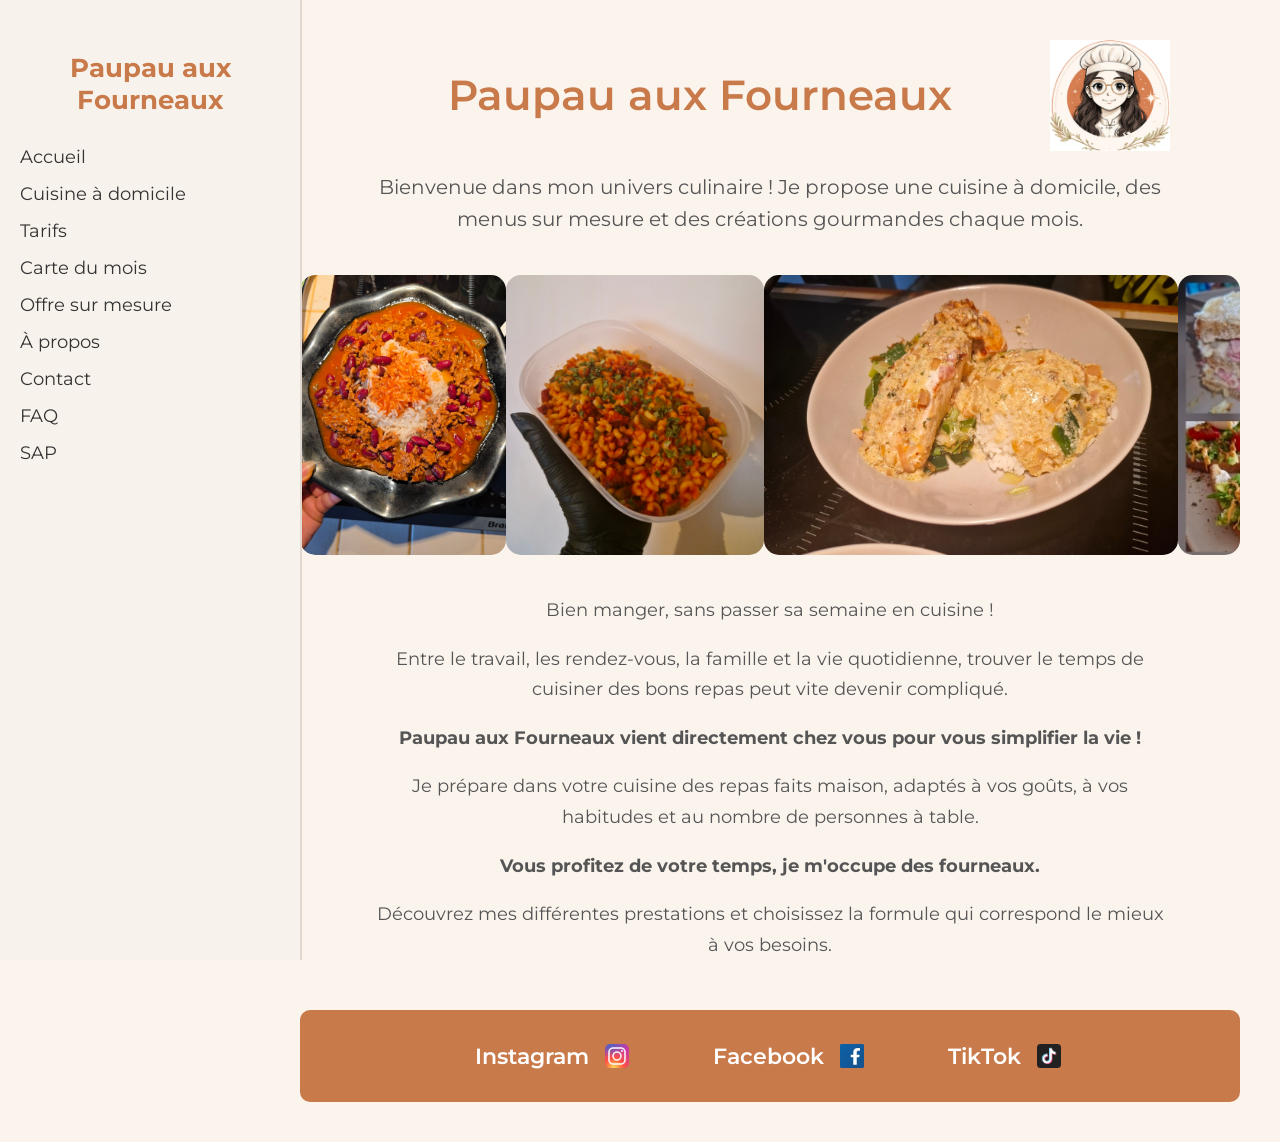
<file: index.html>
<!DOCTYPE html>
<html lang="fr">
<head>
    <meta charset="UTF-8">
    <title>Paupau aux Fourneaux</title>
    <link rel="stylesheet" href="style.css">

    <!-- Google Fonts -->
    <link rel="preconnect" href="https://fonts.googleapis.com">
    <link rel="preconnect" href="https://fonts.gstatic.com" crossorigin>
    <link href="https://fonts.googleapis.com/css2?family=Playfair+Display:wght@400;600&family=Inter:wght@300;400;500&display=swap" rel="stylesheet">
</head>

<body>

    <!-- Sidebar (PC) / Menu horizontal (mobile) -->
    <nav class="sidebar">
        <h2>Paupau aux Fourneaux</h2>
        <ul>
            <li><a href="index.html">Accueil</a></li>
            <li><a href="cuisine.html">Cuisine à domicile</a></li>
            <li><a href="tarifs.html">Tarifs</a></li>
            <li><a href="carte.html">Carte du mois</a></li>
            <li><a href="surmesure.html">Offre sur mesure</a></li>
            <li><a href="apropos.html">À propos</a></li>
            <li><a href="contact.html">Contact</a></li>
            <li><a href="faq.html">FAQ</a></li>
            <li><a href="sap.html">SAP</a></li>
        </ul>
    </nav>

    <!-- Contenu principal -->
    <main>

        <!-- Header -->
        <header class="hero">
            <div class="hero-top">
                <h1>Paupau aux Fourneaux</h1>
                <img src="image/Logo.png" class="logo-right" alt="Logo">
            </div>
            <p>Bienvenue dans mon univers culinaire ! Je propose une cuisine à domicile, des menus sur mesure et des créations gourmandes chaque mois.</p>
        </header>

        <!-- Carrousel -->
        <section class="carousel">
            <div class="slides">
                <img src="image/plat_1.jpg" alt="Plat 1">
                <img src="image/plat_2.jpg" alt="Plat 2">
                <img src="image/plat_3.jpg" alt="Plat 3">
                <img src="image/plat_4.jpg" alt="Plat 4">
                <img src="image/plat_5.jpg" alt="Plat 5">
                <img src="image/plat_6.jpg" alt="Plat 6">
                <img src="image/plat_7.jpg" alt="Plat 7">
                <img src="image/plat_8.jpg" alt="Plat 8">
                <img src="image/plat_9.jpg" alt="Plat 9">
                <img src="image/plat_10.jpg" alt="Plat 10">
                <img src="image/plat_12.jpg" alt="Plat 12">
                <img src="image/plat_13.jpg" alt="Plat 13">
                <img src="image/plat_14.jpg" alt="Plat 14">
                <img src="image/plat_15.jpg" alt="Plat 15">
            </div>
        </section>

        <!-- Présentation -->
        <section class="presentation">
            <p>Bien manger, sans passer sa semaine en cuisine !</p>
            <p>Entre le travail, les rendez-vous, la famille et la vie quotidienne, trouver le temps de cuisiner des bons repas peut vite devenir compliqué.</p>
            <p><strong>Paupau aux Fourneaux vient directement chez vous pour vous simplifier la vie !</strong></p>
            <p>Je prépare dans votre cuisine des repas faits maison, adaptés à vos goûts, à vos habitudes et au nombre de personnes à table.</p>
            <p><strong>Vous profitez de votre temps, je m'occupe des fourneaux.</strong></p>
            <p>Découvrez mes différentes prestations et choisissez la formule qui correspond le mieux à vos besoins.</p>
        </section>

        <!-- Footer -->
        <footer class="social-footer">
            <div class="footer-links">
                <a href="https://www.instagram.com/paupau_aux_fourneaux.cad/" class="social-item" target="_blank">
                    <span>Instagram</span>
                    <img src="image/insta_P.png" alt="Instagram">
                </a>
                <a href="https://www.facebook.com/people/Paupau-aux-fourneaux/61578307213638/" class="social-item" target="_blank">
                    <span>Facebook</span>
                    <img src="image/facebook_P.png" alt="Facebook">
                </a>
                <a href="https://www.tiktok.com/@paupau_aux_fourneaux" class="social-item" target="_blank">
                    <span>TikTok</span>
                    <img src="image/tiktok_P.png" alt="TikTok">
                </a>
            </div>
        </footer>

    </main>

</body>
</html>
</file>
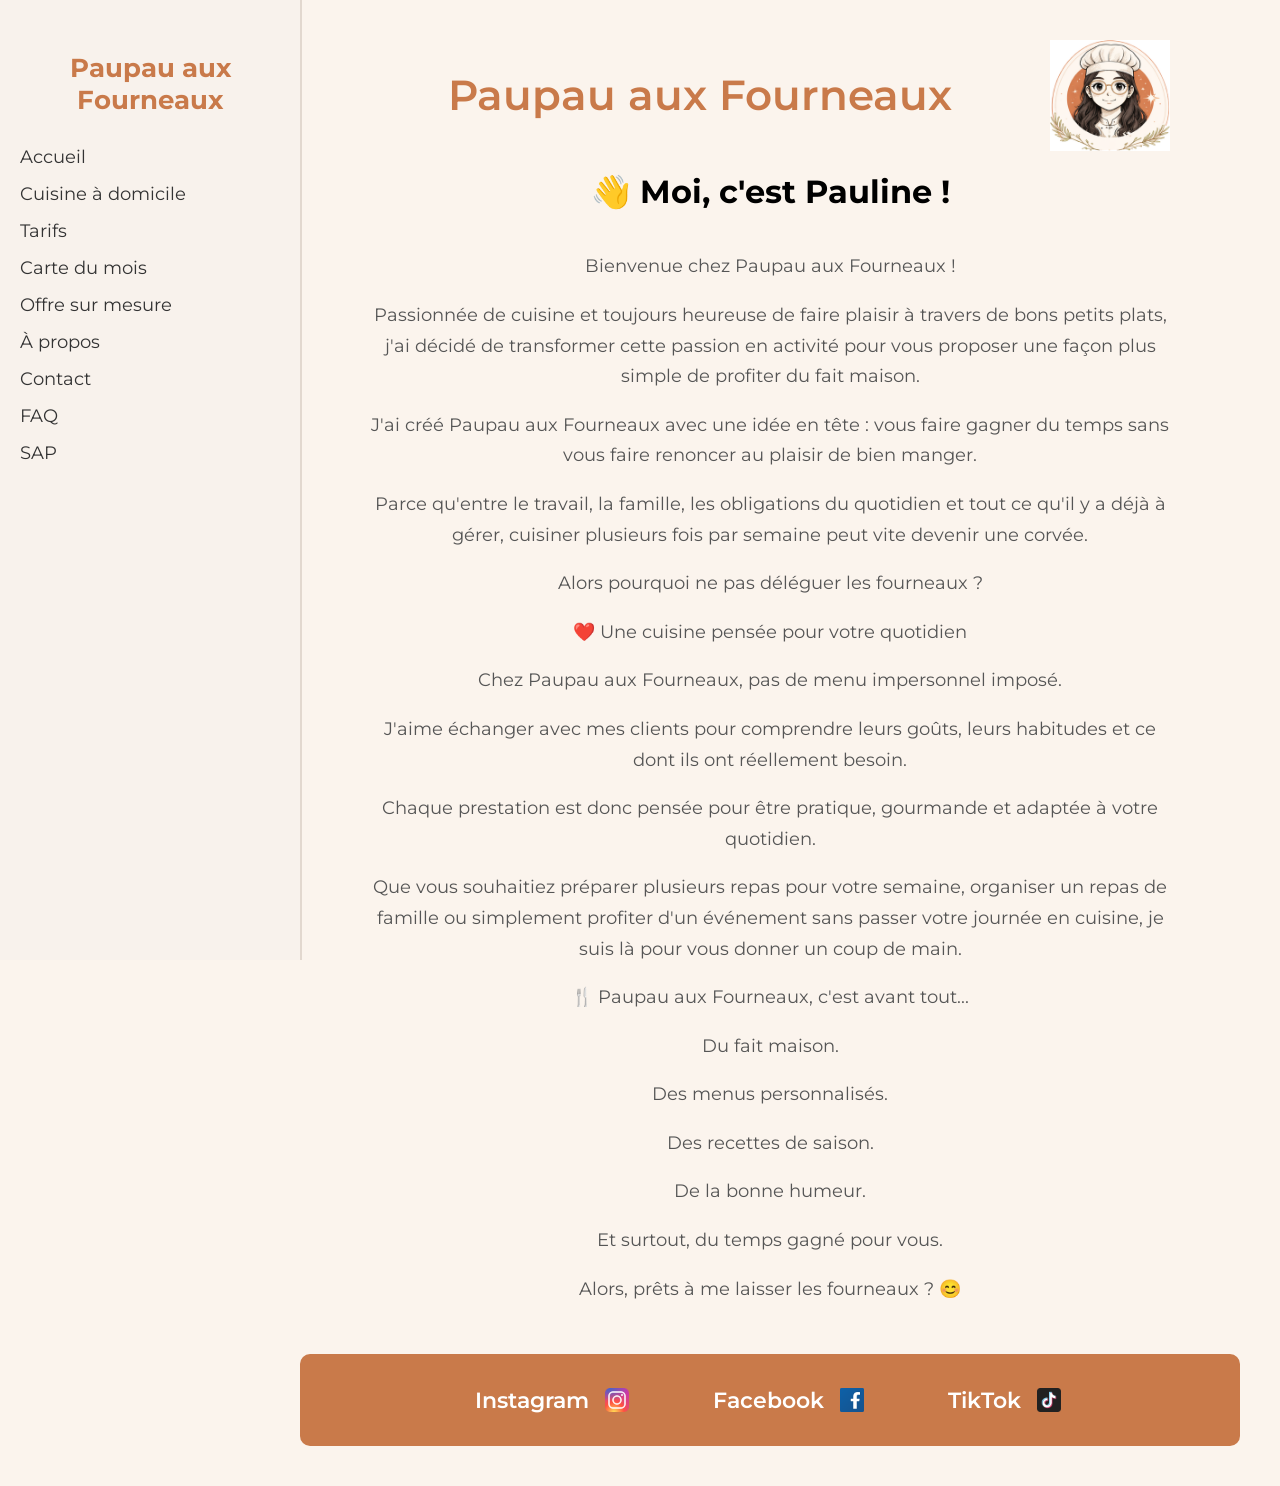
<file: apropos.html>
<!DOCTYPE html>
<html lang="fr">
<head>
    <meta charset="UTF-8">
    <title>Cuisine à domicile</title>
    <link rel="stylesheet" href="style.css">
    <link rel="preconnect" href="https://fonts.googleapis.com">
    <link rel="preconnect" href="https://fonts.gstatic.com" crossorigin>
    <link href="https://fonts.googleapis.com/css2?family=Playfair+Display:wght@400;600&family=Inter:wght@300;400;500&display=swap" rel="stylesheet">
</head>

<body>

    <!-- Sidebar -->
    <nav class="sidebar">
        <h2>Paupau aux Fourneaux</h2>
        <ul>
            <li><a href="index.html">Accueil</a></li>
            <li><a href="cuisine.html">Cuisine à domicile</a></li>
            <li><a href="tarifs.html">Tarifs</a></li>
            <li><a href="carte.html">Carte du mois</a></li>
            <li><a href="surmesure.html">Offre sur mesure</a></li>
            <li><a href="apropos.html">À propos</a></li>
            <li><a href="contact.html">Contact</a></li>
            <li><a href="faq.html">FAQ</a></li>
            <li><a href="sap.html">SAP</a></li>
        </ul>
    </nav>

    <!-- Contenu principal -->
    <main>
        <header class="hero">
    <div class="hero-top">
        <h1>Paupau aux Fourneaux</h1>
        <img src="image/Logo.png" class="logo-right">
    </div>
        <h1>👋 Moi, c'est Pauline !</h1>
        </header>

        <section class="apropos">
        <p>Bienvenue chez Paupau aux Fourneaux !</p>
<p>Passionnée de cuisine et toujours heureuse de faire plaisir à travers de bons petits plats, j'ai décidé de transformer cette passion en activité pour vous proposer une façon plus simple de profiter du fait maison.</p>
<p>J'ai créé Paupau aux Fourneaux avec une idée en tête : vous faire gagner du temps sans vous faire renoncer au plaisir de bien manger.</p>
<p>Parce qu'entre le travail, la famille, les obligations du quotidien et tout ce qu'il y a déjà à gérer, cuisiner plusieurs fois par semaine peut vite devenir une corvée.</p>
<p>Alors pourquoi ne pas déléguer les fourneaux ?</p>
<p>❤️ Une cuisine pensée pour votre quotidien</p>
<p>Chez Paupau aux Fourneaux, pas de menu impersonnel imposé.</p>
<p>J'aime échanger avec mes clients pour comprendre leurs goûts, leurs habitudes et ce dont ils ont réellement besoin.</p>
<p>Chaque prestation est donc pensée pour être pratique, gourmande et adaptée à votre quotidien.</p>
<p>Que vous souhaitiez préparer plusieurs repas pour votre semaine, organiser un repas de famille ou simplement profiter d'un événement sans passer votre journée en cuisine, je suis là pour vous donner un coup de main.</p>
<p>🍴 Paupau aux Fourneaux, c'est avant tout...</p>
<p>Du fait maison.</p>
<p>Des menus personnalisés.</p>
<p>Des recettes de saison.</p>
<p>De la bonne humeur.</p>
<p>Et surtout, du temps gagné pour vous.</p>
<p>Alors, prêts à me laisser les fourneaux ? 😊</p>
        </section>

    <!-- Réseaux sociaux -->
        <footer class="social-footer">
            <div class="footer-links">
                <a href="https://www.instagram.com/paupau_aux_fourneaux.cad/" class="social-item" target="_blank">
                    <span>Instagram</span>
                    <img src="image/insta_P.png" alt="Instagram">
                </a>
                <a href="https://www.facebook.com/people/Paupau-aux-fourneaux/61578307213638/" class="social-item" target="_blank">
                    <span>Facebook</span>
                    <img src="image/facebook_P.png" alt="Facebook">
                </a>
                <a href="https://www.tiktok.com/@paupau_aux_fourneaux" class="social-item" target="_blank">
                    <span>TikTok</span>
                    <img src="image/tiktok_P.png" alt="TikTok">
                </a>
            </div>
        </footer>
            </main>
</body>
</html>
</file>
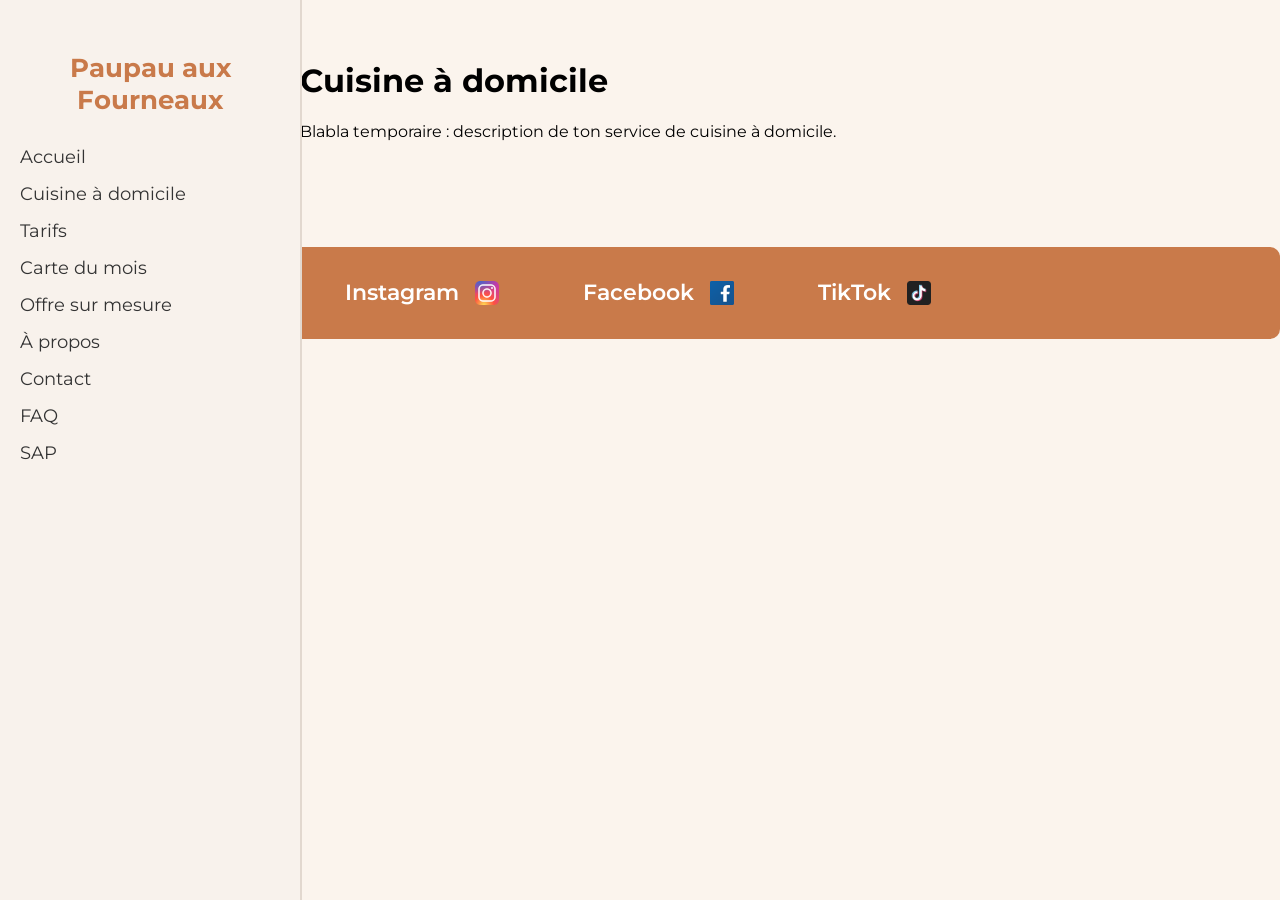
<file: carte.html>
<!DOCTYPE html>
<html lang="fr">
<head>
    <meta charset="UTF-8">
    <title>Cuisine à domicile</title>
    <link rel="stylesheet" href="style.css">
    <link rel="preconnect" href="https://fonts.googleapis.com">
    <link rel="preconnect" href="https://fonts.gstatic.com" crossorigin>
    <link href="https://fonts.googleapis.com/css2?family=Playfair+Display:wght@400;600&family=Inter:wght@300;400;500&display=swap" rel="stylesheet">
</head>

<body>

    <!-- Sidebar -->
    <nav class="sidebar">
        <h2>Paupau aux Fourneaux</h2>
        <ul>
            <li><a href="index.html">Accueil</a></li>
            <li><a href="cuisine.html">Cuisine à domicile</a></li>
            <li><a href="tarifs.html">Tarifs</a></li>
            <li><a href="carte.html">Carte du mois</a></li>
            <li><a href="surmesure.html">Offre sur mesure</a></li>
            <li><a href="apropos.html">À propos</a></li>
            <li><a href="contact.html">Contact</a></li>
            <li><a href="faq.html">FAQ</a></li>
            <li><a href="sap.html">SAP</a></li>
        </ul>
    </nav>

    <!-- Contenu principal -->
    <main>
        <h1>Cuisine à domicile</h1>
        <p>Blabla temporaire : description de ton service de cuisine à domicile.</p>
    </main>
<!-- Réseaux sociaux -->
        <footer class="social-footer">
            <div class="footer-links">
                <a href="https://www.instagram.com/paupau_aux_fourneaux.cad/" class="social-item" target="_blank">
                    <span>Instagram</span>
                    <img src="image/insta_P.png" alt="Instagram">
                </a>
                <a href="https://www.facebook.com/people/Paupau-aux-fourneaux/61578307213638/" class="social-item" target="_blank">
                    <span>Facebook</span>
                    <img src="image/facebook_P.png" alt="Facebook">
                </a>
                <a href="https://www.tiktok.com/@paupau_aux_fourneaux" class="social-item" target="_blank">
                    <span>TikTok</span>
                    <img src="image/tiktok_P.png" alt="TikTok">
                </a>
            </div>
        </footer>
</body>
</html>
</file>
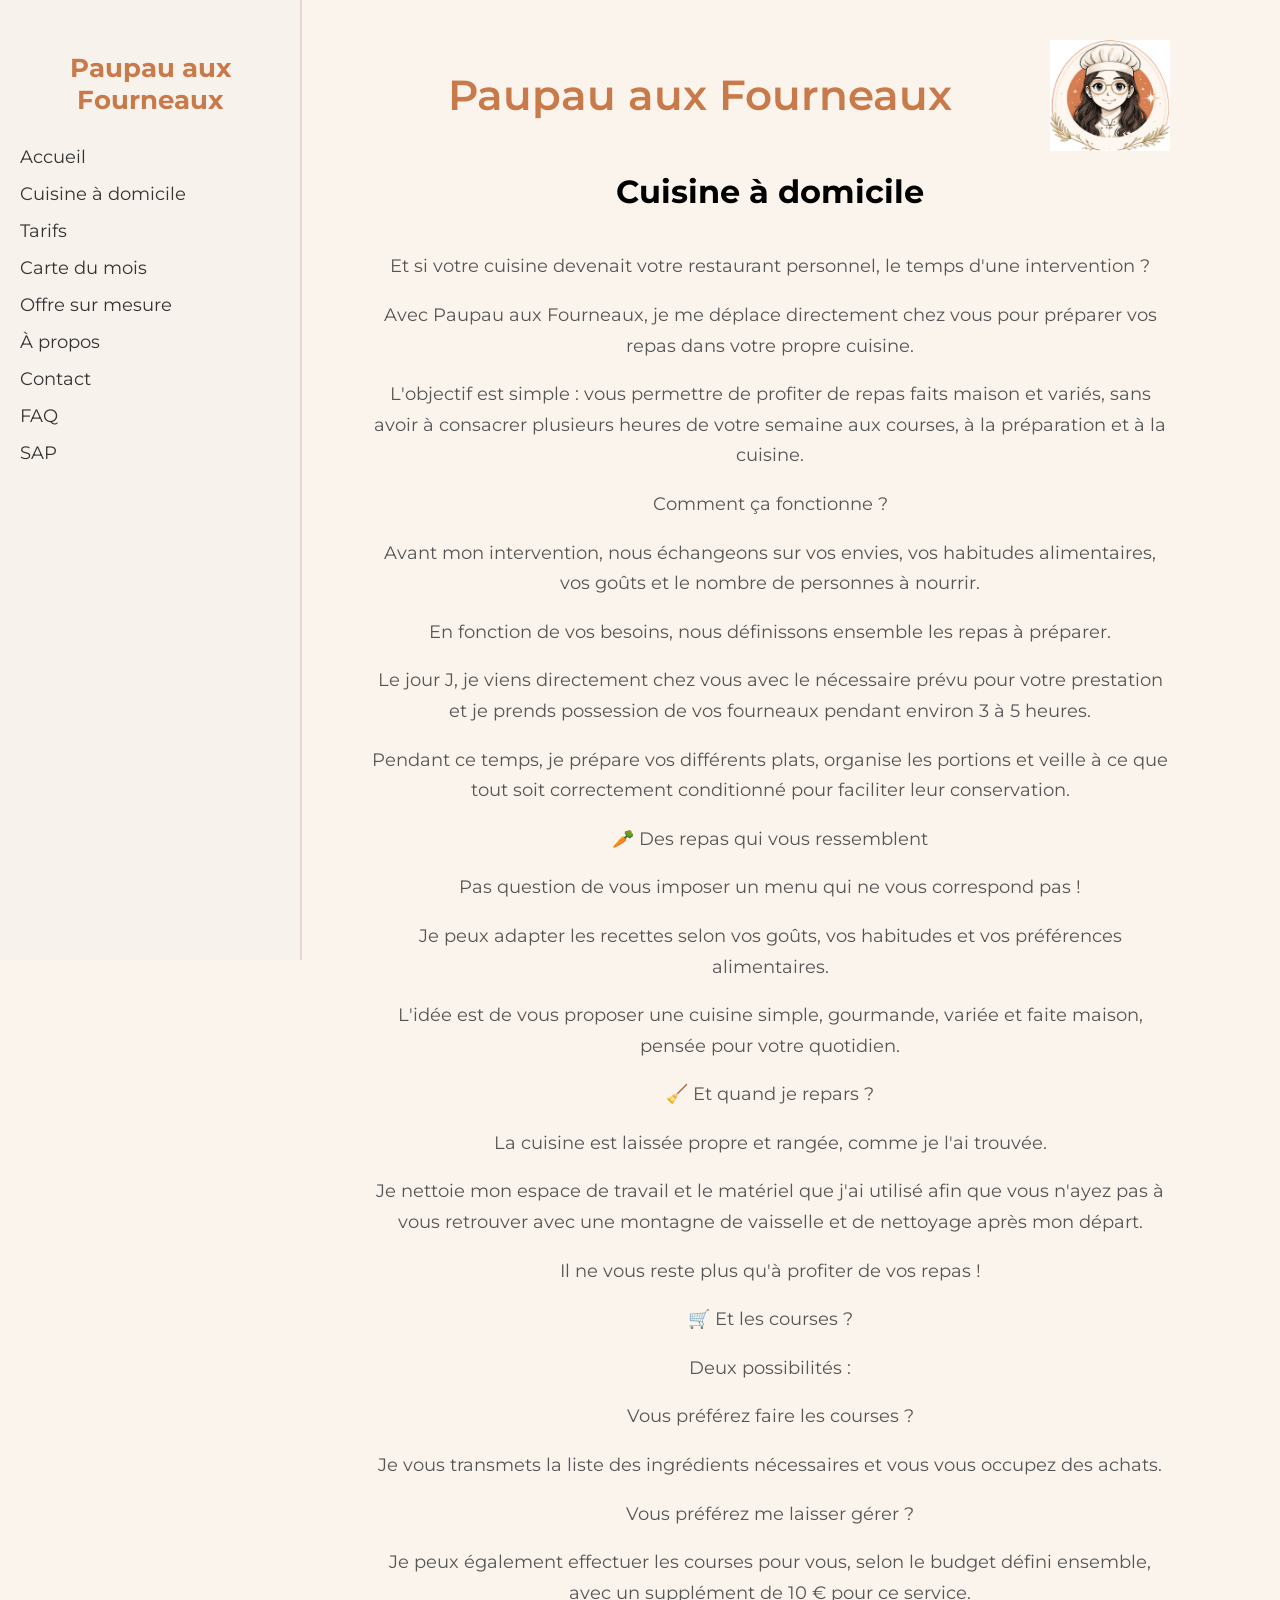
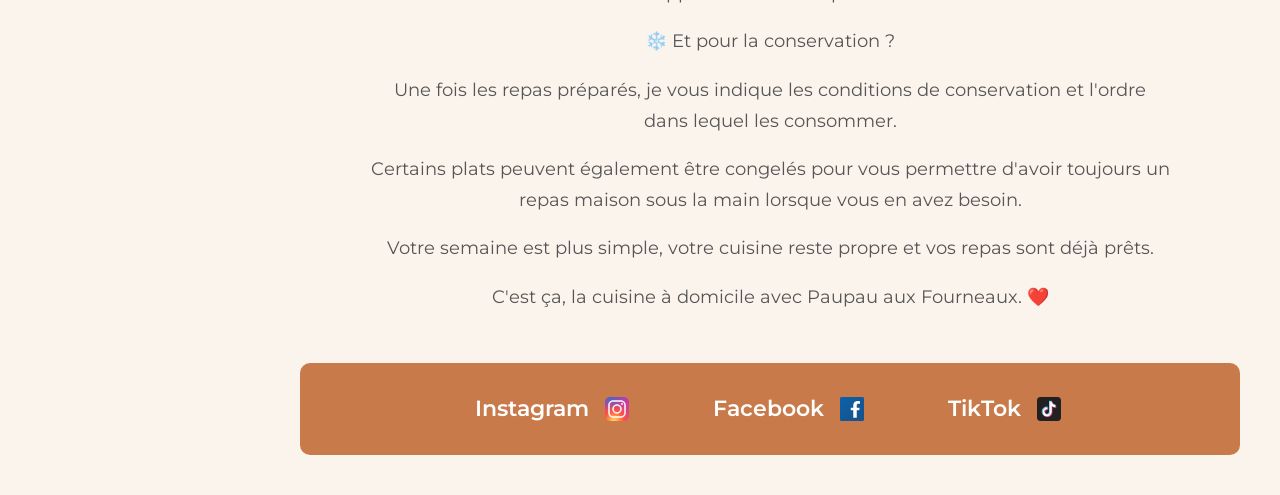
<file: cuisine.html>
<!DOCTYPE html>
<html lang="fr">
<head>
    <meta charset="UTF-8">
    <title>Paupau aux Fourneaux</title>
    <link rel="stylesheet" href="style.css">
    <link rel="preconnect" href="https://fonts.googleapis.com">
    <link rel="preconnect" href="https://fonts.gstatic.com" crossorigin>
    <link href="https://fonts.googleapis.com/css2?family=Playfair+Display:wght@400;600&family=Inter:wght@300;400;500&display=swap" rel="stylesheet">
</head>

<body>

    <!-- Sidebar -->
    <nav class="sidebar">
        <h2>Paupau aux Fourneaux</h2>
        <ul>
            <li><a href="index.html">Accueil</a></li>
            <li><a href="cuisine.html">Cuisine à domicile</a></li>
            <li><a href="tarifs.html">Tarifs</a></li>
            <li><a href="carte.html">Carte du mois</a></li>
            <li><a href="surmesure.html">Offre sur mesure</a></li>
            <li><a href="apropos.html">À propos</a></li>
            <li><a href="contact.html">Contact</a></li>
            <li><a href="faq.html">FAQ</a></li>
            <li><a href="sap.html">SAP</a></li>
        </ul>
    </nav>

    <!-- Contenu principal -->
    <main>
          <header class="hero">
    <div class="hero-top">
        <h1>Paupau aux Fourneaux</h1>
        <img src="image/Logo.png" class="logo-right">
    </div>
            <h1>Cuisine à domicile</h1>
        </header>

        <section class="cuisine">

        <p>Et si votre cuisine devenait votre restaurant personnel, le temps d'une intervention ?</p>
        <p>Avec Paupau aux Fourneaux, je me déplace directement chez vous pour préparer vos repas dans votre propre cuisine.</p>
        <p>L'objectif est simple : vous permettre de profiter de repas faits maison et variés, sans avoir à consacrer plusieurs heures de votre semaine aux courses, à la préparation et à la cuisine.</p>
        <p>Comment ça fonctionne ?</p>
        <p>Avant mon intervention, nous échangeons sur vos envies, vos habitudes alimentaires, vos goûts et le nombre de personnes à nourrir.</p>
        <p>En fonction de vos besoins, nous définissons ensemble les repas à préparer.</p>
        <p>Le jour J, je viens directement chez vous avec le nécessaire prévu pour votre prestation et je prends possession de vos fourneaux pendant environ 3 à 5 heures.</p>
        <p>Pendant ce temps, je prépare vos différents plats, organise les portions et veille à ce que tout soit correctement conditionné pour faciliter leur conservation.</p>
        <p>🥕 Des repas qui vous ressemblent</p>
        <p>Pas question de vous imposer un menu qui ne vous correspond pas !</p>
        <p>Je peux adapter les recettes selon vos goûts, vos habitudes et vos préférences alimentaires.</p>
        <p>L'idée est de vous proposer une cuisine simple, gourmande, variée et faite maison, pensée pour votre quotidien.</p>
        <p>🧹 Et quand je repars ?</p>
        <p>La cuisine est laissée propre et rangée, comme je l'ai trouvée.</p>
        <p>Je nettoie mon espace de travail et le matériel que j'ai utilisé afin que vous n'ayez pas à vous retrouver avec une montagne de vaisselle et de nettoyage après mon départ.</p>
        <p>Il ne vous reste plus qu'à profiter de vos repas !</p>
        <p>🛒 Et les courses ?</p>
        <p>Deux possibilités :</p>
        <p>Vous préférez faire les courses ?</p>
        <p>Je vous transmets la liste des ingrédients nécessaires et vous vous occupez des achats.</p>
        <p>Vous préférez me laisser gérer ?</p>
        <p>Je peux également effectuer les courses pour vous, selon le budget défini ensemble, avec un supplément de 10 € pour ce service.</p>
        <p>❄️ Et pour la conservation ?</p>
        <p>Une fois les repas préparés, je vous indique les conditions de conservation et l'ordre dans lequel les consommer.</p>
        <p>Certains plats peuvent également être congelés pour vous permettre d'avoir toujours un repas maison sous la main lorsque vous en avez besoin.</p>
        <p>Votre semaine est plus simple, votre cuisine reste propre et vos repas sont déjà prêts.</p>
        <p>C'est ça, la cuisine à domicile avec Paupau aux Fourneaux. ❤️</p>
        </section>

    
<!-- Réseaux sociaux -->
        <footer class="social-footer">
            <div class="footer-links">
                <a href="https://www.instagram.com/paupau_aux_fourneaux.cad/" class="social-item" target="_blank">
                    <span>Instagram</span>
                    <img src="image/insta_P.png" alt="Instagram">
                </a>
                <a href="https://www.facebook.com/people/Paupau-aux-fourneaux/61578307213638/" class="social-item" target="_blank">
                    <span>Facebook</span>
                    <img src="image/facebook_P.png" alt="Facebook">
                </a>
                <a href="https://www.tiktok.com/@paupau_aux_fourneaux" class="social-item" target="_blank">
                    <span>TikTok</span>
                    <img src="image/tiktok_P.png" alt="TikTok">
                </a>
            </div>
        </footer>
        </main>
</body>
</html>
</file>
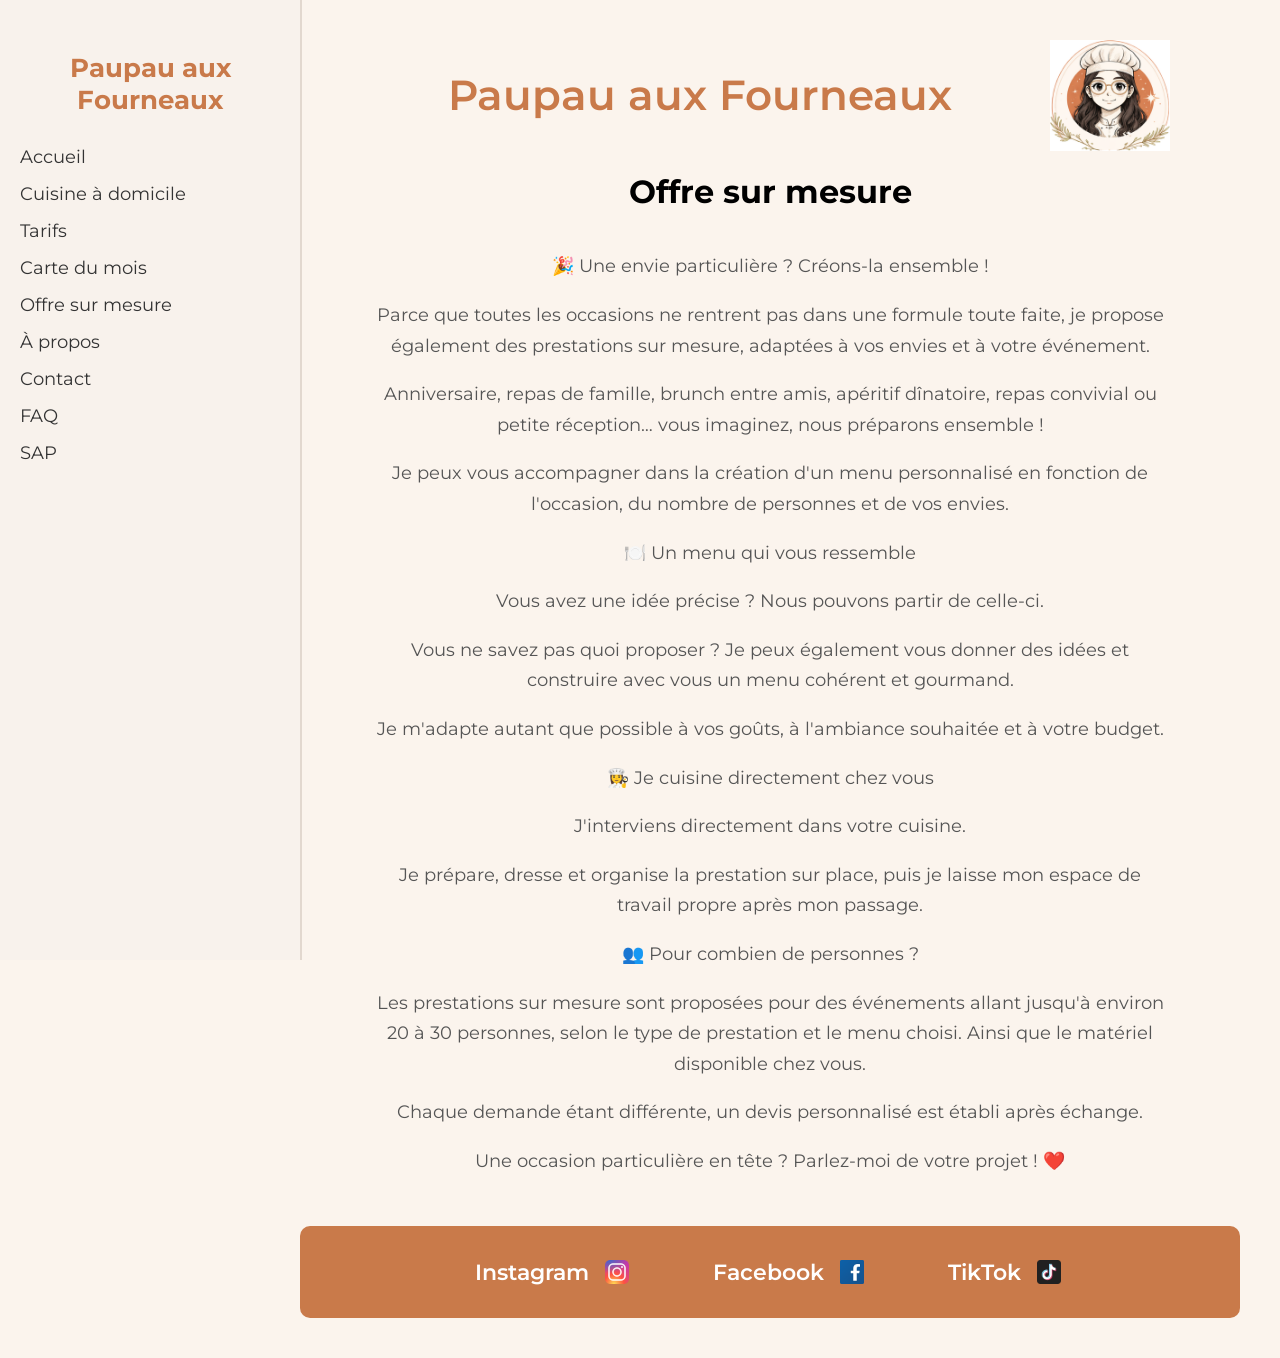
<file: surmesure.html>
<!DOCTYPE html>
<html lang="fr">
<head>
    <meta charset="UTF-8">
    <title>Cuisine à domicile</title>
    <link rel="stylesheet" href="style.css">
    <link rel="preconnect" href="https://fonts.googleapis.com">
    <link rel="preconnect" href="https://fonts.gstatic.com" crossorigin>
    <link href="https://fonts.googleapis.com/css2?family=Playfair+Display:wght@400;600&family=Inter:wght@300;400;500&display=swap" rel="stylesheet">
</head>

<body>

    <!-- Sidebar -->
    <nav class="sidebar">
        <h2>Paupau aux Fourneaux</h2>
        <ul>
            <li><a href="index.html">Accueil</a></li>
            <li><a href="cuisine.html">Cuisine à domicile</a></li>
            <li><a href="tarifs.html">Tarifs</a></li>
            <li><a href="carte.html">Carte du mois</a></li>
            <li><a href="surmesure.html">Offre sur mesure</a></li>
            <li><a href="apropos.html">À propos</a></li>
            <li><a href="contact.html">Contact</a></li>
            <li><a href="faq.html">FAQ</a></li>
            <li><a href="sap.html">SAP</a></li>
        </ul>
    </nav>

    <!-- Contenu principal -->
    <main>
  <header class="hero">
    <div class="hero-top">
        <h1>Paupau aux Fourneaux</h1>
        <img src="image/Logo.png" class="logo-right">
    </div>
        <h1>Offre sur mesure</h1>
        </header>

        <section class="surmesure">

        <p>        🎉 Une envie particulière ? Créons-la ensemble !</p>
        <p>Parce que toutes les occasions ne rentrent pas dans une formule toute faite, je propose également des prestations sur mesure, adaptées à vos envies et à votre événement.</p>
<p>Anniversaire, repas de famille, brunch entre amis, apéritif dînatoire, repas convivial ou petite réception… vous imaginez, nous préparons ensemble !</p>
<p>Je peux vous accompagner dans la création d'un menu personnalisé en fonction de l'occasion, du nombre de personnes et de vos envies.</p>
<p>🍽️ Un menu qui vous ressemble</p>
<p>Vous avez une idée précise ? Nous pouvons partir de celle-ci.</p>
<p>Vous ne savez pas quoi proposer ? Je peux également vous donner des idées et construire avec vous un menu cohérent et gourmand.</p>
<p>Je m'adapte autant que possible à vos goûts, à l'ambiance souhaitée et à votre budget.</p>
<p>👩‍🍳 Je cuisine directement chez vous</p>
<p>J'interviens directement dans votre cuisine.</p>
<p>Je prépare, dresse et organise la prestation sur place, puis je laisse mon espace de travail propre après mon passage.</p>
<p>👥 Pour combien de personnes ?</p>
<p>Les prestations sur mesure sont proposées pour des événements allant jusqu'à environ 20 à 30 personnes, selon le type de prestation et le menu choisi. Ainsi que le matériel disponible chez vous.</p>
<p>Chaque demande étant différente, un devis personnalisé est établi après échange.</p>
<p>Une occasion particulière en tête ? Parlez-moi de votre projet ! ❤️</p>
        </section>
<!-- Réseaux sociaux -->
        <footer class="social-footer">
            <div class="footer-links">
                <a href="https://www.instagram.com/paupau_aux_fourneaux.cad/" class="social-item" target="_blank">
                    <span>Instagram</span>
                    <img src="image/insta_P.png" alt="Instagram">
                </a>
                <a href="https://www.facebook.com/people/Paupau-aux-fourneaux/61578307213638/" class="social-item" target="_blank">
                    <span>Facebook</span>
                    <img src="image/facebook_P.png" alt="Facebook">
                </a>
                <a href="https://www.tiktok.com/@paupau_aux_fourneaux" class="social-item" target="_blank">
                    <span>TikTok</span>
                    <img src="image/tiktok_P.png" alt="TikTok">
                </a>
            </div>
        </footer>
            </main>
</body>

</html>
</file>
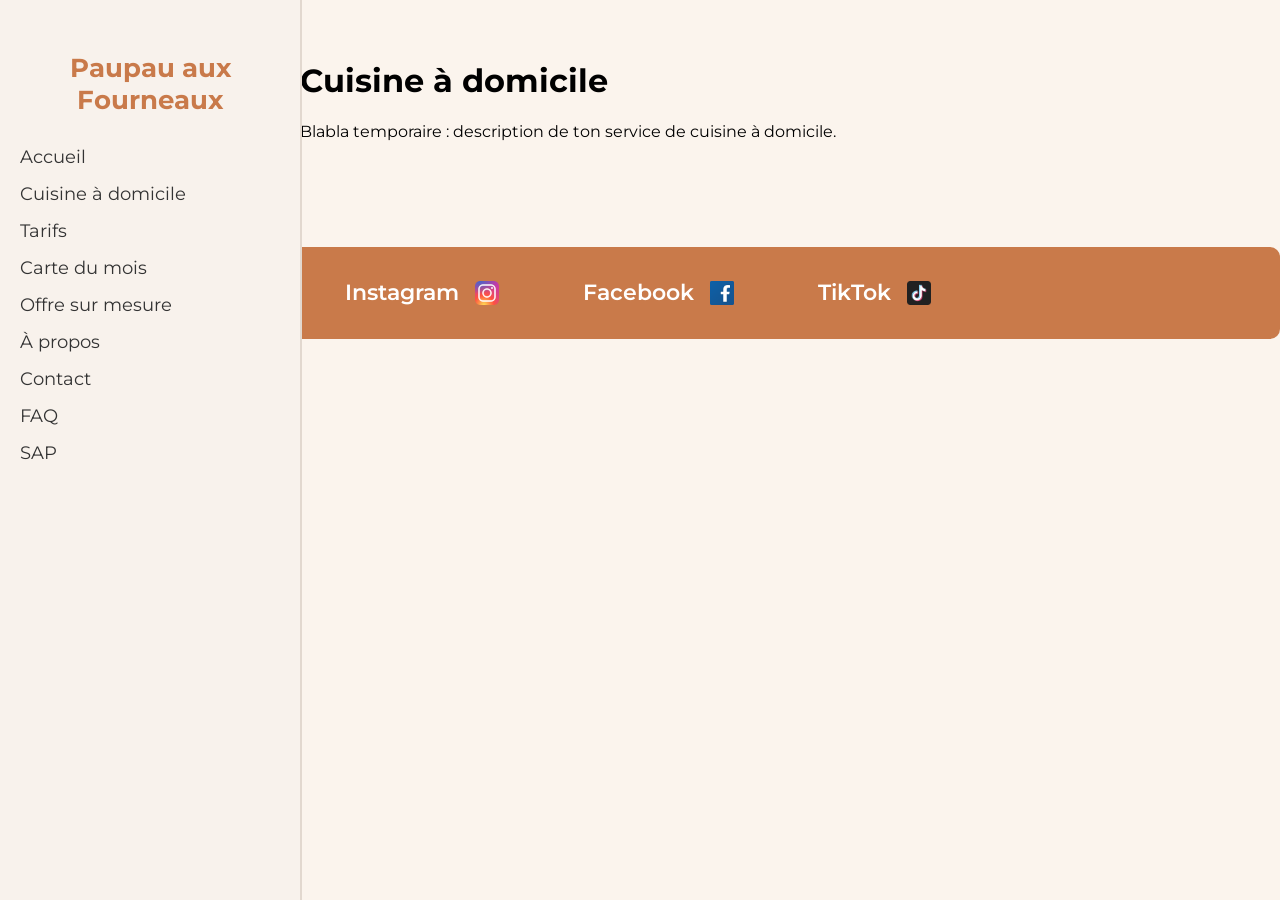
<file: tarifs.html>
<!DOCTYPE html>
<html lang="fr">
<head>
    <meta charset="UTF-8">
    <title>Cuisine à domicile</title>
    <link rel="stylesheet" href="style.css">
    <link rel="preconnect" href="https://fonts.googleapis.com">
    <link rel="preconnect" href="https://fonts.gstatic.com" crossorigin>
    <link href="https://fonts.googleapis.com/css2?family=Playfair+Display:wght@400;600&family=Inter:wght@300;400;500&display=swap" rel="stylesheet">
</head>

<body>

    <!-- Sidebar -->
    <nav class="sidebar">
        <h2>Paupau aux Fourneaux</h2>
        <ul>
            <li><a href="index.html">Accueil</a></li>
            <li><a href="cuisine.html">Cuisine à domicile</a></li>
            <li><a href="tarifs.html">Tarifs</a></li>
            <li><a href="carte.html">Carte du mois</a></li>
            <li><a href="surmesure.html">Offre sur mesure</a></li>
            <li><a href="apropos.html">À propos</a></li>
            <li><a href="contact.html">Contact</a></li>
            <li><a href="faq.html">FAQ</a></li>
            <li><a href="sap.html">SAP</a></li>
        </ul>
    </nav>

    <!-- Contenu principal -->
    <main>
        <h1>Cuisine à domicile</h1>
        <p>Blabla temporaire : description de ton service de cuisine à domicile.</p>
    </main>
<!-- Réseaux sociaux -->
       <footer class="social-footer">
            <div class="footer-links">
                <a href="https://www.instagram.com/paupau_aux_fourneaux.cad/" class="social-item" target="_blank">
                    <span>Instagram</span>
                    <img src="image/insta_P.png" alt="Instagram">
                </a>
                <a href="https://www.facebook.com/people/Paupau-aux-fourneaux/61578307213638/" class="social-item" target="_blank">
                    <span>Facebook</span>
                    <img src="image/facebook_P.png" alt="Facebook">
                </a>
                <a href="https://www.tiktok.com/@paupau_aux_fourneaux" class="social-item" target="_blank">
                    <span>TikTok</span>
                    <img src="image/tiktok_P.png" alt="TikTok">
                </a>
            </div>
        </footer>
</body>
</html>
</file>
<file: style.css>
/* Police Montserrat */
@import url('https://fonts.googleapis.com/css2?family=Montserrat:wght@300;400;500;600&display=swap');

body {
    margin: 0;
    font-family: 'Montserrat', sans-serif;
    background: #fbf4ed;
}

/* Sidebar (PC) */
.sidebar {
    width: 260px;
    background: #f8f2ec;
    padding: 30px 20px;
    height: 100vh;
    position: fixed;
    border-right: 2px solid #e2d8cf;
}

.sidebar h2 {
    font-size: 26px;
    color: #c97a4a;
    text-align: center;
    margin-bottom: 30px;
}

.sidebar ul {
    list-style: none;
    padding: 0;
}

.sidebar ul li {
    margin: 15px 0;
}

.sidebar ul li a {
    text-decoration: none;
    color: #333;
    font-size: 18px;
    display: block;
    transition: 0.2s;
}

.sidebar ul li a:hover {
    color: #c97a4a;
    transform: translateX(5px);
}

/* Contenu principal */
main {
    margin-left: 260px;
    padding: 40px;
}

/* Header accueil */
.hero {
    text-align: center;
    max-width: 800px;
    margin: 0 auto;
}

.hero-top {
    display: flex;
    justify-content: space-between;
    align-items: center;
    max-width: 900px;
    margin: 0 auto;
}

.hero-top h1 {
    flex: 1;
    text-align: center;
    font-size: 42px;
    color: #c97a4a;
    font-weight: 600;
}

.logo-right {
    width: 120px;
    height: auto;
    margin-left: 20px;
}

.hero p {
    font-size: 20px;
    color: #555;
    line-height: 1.6;
}

/* Sections */
.cuisine, .surmesure, .presentation, .apropos {
    max-width: 800px;
    margin: 40px auto;
    text-align: center;
    font-size: 18px;
    color: #555;
    line-height: 1.7;
}

/* Carrousel */
.carousel {
    margin-top: 40px;
    overflow: hidden;
    width: 100%;
    height: 280px;
    border-radius: 15px;
}

.slides {
    display: flex;
    animation: slide 35s infinite;
}

.slides img {
    width: 100%;
    height: 280px;
    object-fit: cover;
    border-radius: 15px;
}

@keyframes slide {
    0%   { transform: translateX(0); }
    33%  { transform: translateX(-100%); }
    66%  { transform: translateX(-200%); }
    100% { transform: translateX(0); }
}

/* Footer */
.social-footer {
    margin-top: 50px;
    text-align: center;
    background: #c97a4a;
    padding: 30px 0;
    border-radius: 10px;
}

.footer-links {
    display: flex;
    justify-content: center;
    gap: 80px;
}

.social-item {
    display: flex;
    align-items: center;
    gap: 12px;
    text-decoration: none;
    transition: 0.2s;
}

.social-item span {
    color: #fff;
    font-size: 22px;
    font-weight: 600;
}

.social-item img {
    width: 32px;
    height: 32px;
    object-fit: contain;
}

.social-item:hover span {
    color: #333;
}

.social-item:hover img {
    transform: scale(1.15);
}

/* ⭐ MOBILE — TOUT EN BAS POUR NE PAS ÊTRE ÉCRASÉ */
@media (max-width: 768px) {

    /* Sidebar plus fine */
.sidebar {
    width: 180px !important;
    padding: 10px 8px !important; /* réduit le padding */
    height: auto !important;
}

/* Contenu aligné */
main {
    margin-left: 180px !important;
}

/* Titre mieux espacé */
.sidebar h2 {
    font-size: 16px !important;
    margin: 0 0 10px 0 !important;
    padding: 6px 4px !important; /* ajoute de l’espace interne */
    line-height: 1.2 !important;
}

/* Liens plus petits et moins larges */
.sidebar ul li a {
    font-size: 14px !important;
    padding: 4px 4px !important;
    display: inline-block !important; /* ne prend plus toute la largeur */
    width: auto !important; /* laisse respirer */
}

    /* Liens plus petits */
    .sidebar ul {
        display: flex;
        flex-direction: column;
        gap: 8px;
        padding: 0;
        margin: 0;
    }

    .sidebar ul li {
        margin: 5px 0 !important;
    }

    /* Header mobile */
    .hero-top {
        flex-direction: column;
        gap: 10px;
    }

    .hero-top h1 {
        font-size: 28px;
    }

    .logo-right {
        width: 80px;
        height: auto;
    }

    /* Carrousel mobile */
    .carousel {
        height: 180px;
        border-radius: 10px;
    }

    .slides img {
        height: 180px;
        object-fit: cover;
    }

    /* Sections mobile */
    .cuisine, .surmesure, .presentation, .apropos {
        padding: 0 15px;
        font-size: 16px;
        line-height: 1.6;
    }

    /* Footer mobile */
    .footer-links {
        flex-direction: column;
        gap: 20px;
        align-items: center;
    }

    .social-item span {
        font-size: 18px;
    }

    .social-item img {
        width: 26px;
        height: 26px;
    }
}
</file>
